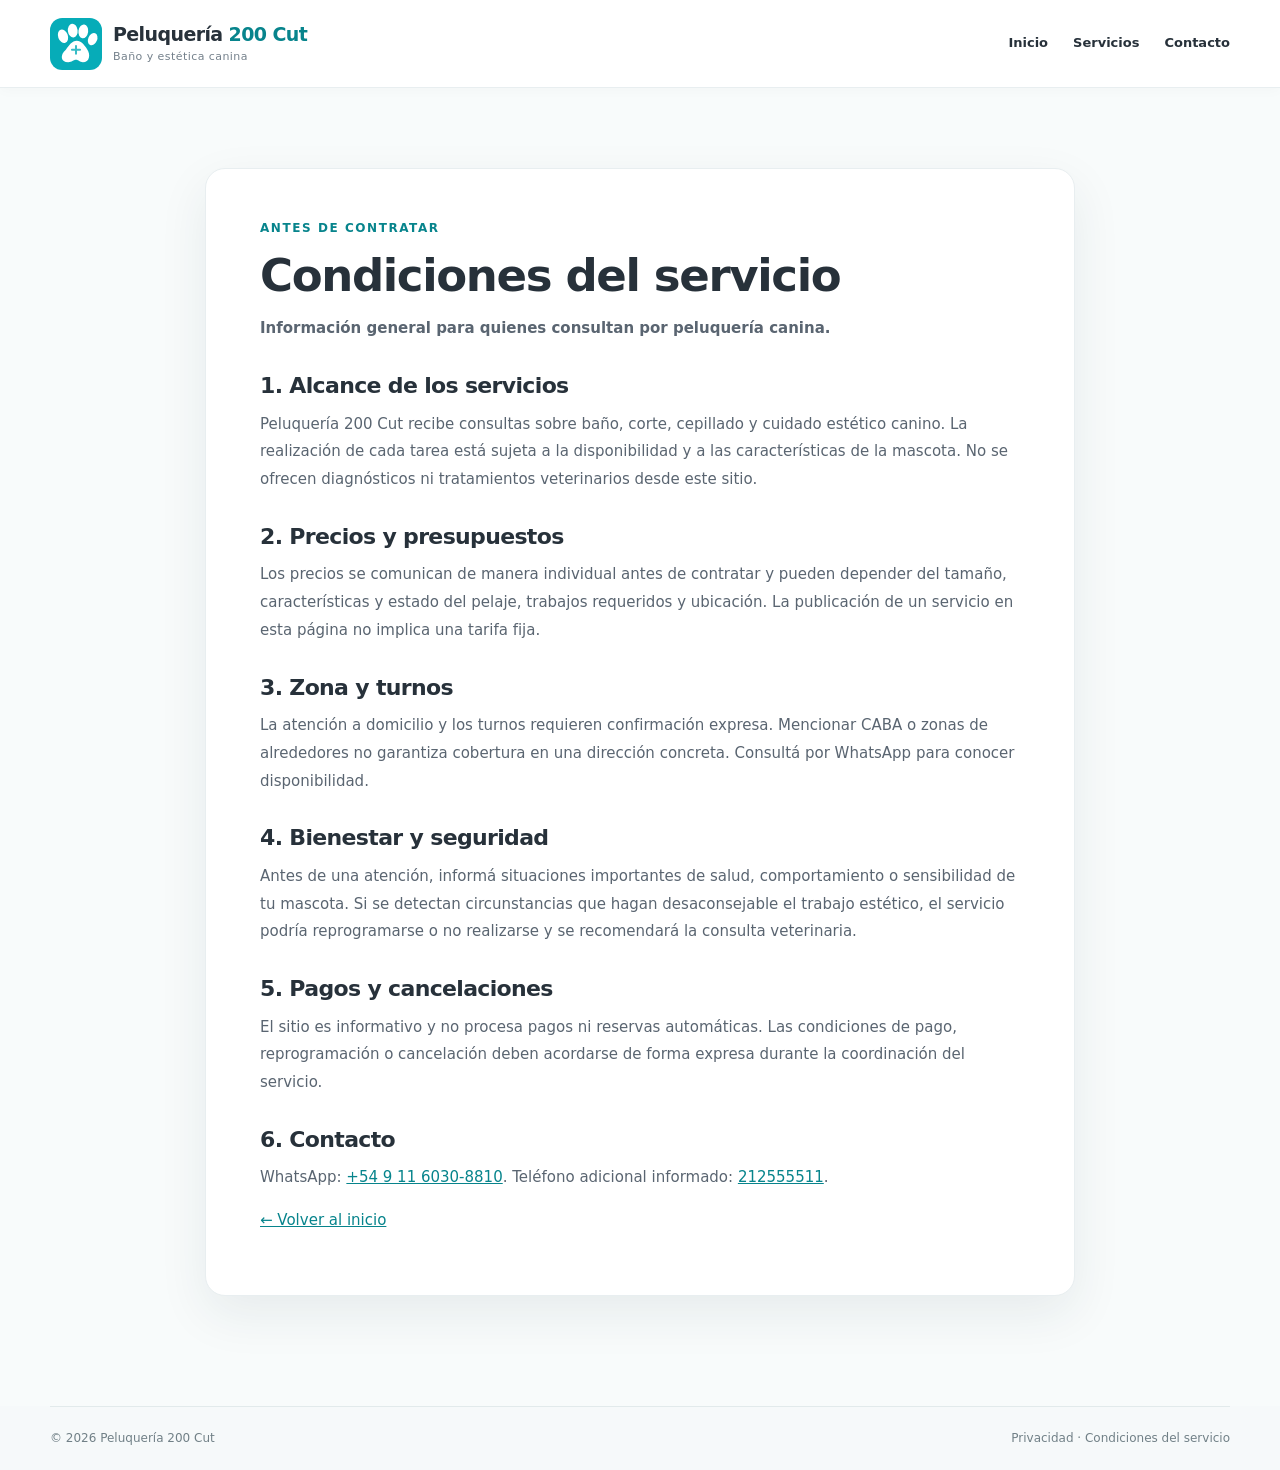
<file: condiciones.html>
<!doctype html>
<html lang="es-AR"><head><meta charset="utf-8"><meta name="viewport" content="width=device-width, initial-scale=1"><meta name="robots" content="index, follow"><meta name="description" content="Condiciones informativas de los servicios de peluquería canina de Peluquería 200 Cut."><link rel="icon" type="image/svg+xml" href="logo.svg"><link rel="stylesheet" href="style.css"><title>Condiciones del servicio | Peluquería 200 Cut</title></head><body>
<header class="site-header"><div class="container header-row"><a class="brand" href="index.html"><img class="brand-mark" src="logo.svg" alt="Logo Peluquería 200 Cut"><span class="brand-copy"><strong>Peluquería <span>200 Cut</span></strong><small>Baño y estética canina</small></span></a><nav class="main-nav" aria-label="Navegación"><a href="index.html">Inicio</a><a href="index.html#servicios">Servicios</a><a href="index.html#contacto">Contacto</a></nav></div></header>
<main class="legal-main"><article class="container legal-card"><span class="kicker">Antes de contratar</span><h1>Condiciones del servicio</h1><p class="legal-lead">Información general para quienes consultan por peluquería canina.</p>
<h2>1. Alcance de los servicios</h2><p>Peluquería 200 Cut recibe consultas sobre baño, corte, cepillado y cuidado estético canino. La realización de cada tarea está sujeta a la disponibilidad y a las características de la mascota. No se ofrecen diagnósticos ni tratamientos veterinarios desde este sitio.</p>
<h2>2. Precios y presupuestos</h2><p>Los precios se comunican de manera individual antes de contratar y pueden depender del tamaño, características y estado del pelaje, trabajos requeridos y ubicación. La publicación de un servicio en esta página no implica una tarifa fija.</p>
<h2>3. Zona y turnos</h2><p>La atención a domicilio y los turnos requieren confirmación expresa. Mencionar CABA o zonas de alrededores no garantiza cobertura en una dirección concreta. Consultá por WhatsApp para conocer disponibilidad.</p>
<h2>4. Bienestar y seguridad</h2><p>Antes de una atención, informá situaciones importantes de salud, comportamiento o sensibilidad de tu mascota. Si se detectan circunstancias que hagan desaconsejable el trabajo estético, el servicio podría reprogramarse o no realizarse y se recomendará la consulta veterinaria.</p>
<h2>5. Pagos y cancelaciones</h2><p>El sitio es informativo y no procesa pagos ni reservas automáticas. Las condiciones de pago, reprogramación o cancelación deben acordarse de forma expresa durante la coordinación del servicio.</p>
<h2>6. Contacto</h2><p>WhatsApp: <a href="https://wa.me/5491160308810" target="_blank" rel="noopener noreferrer">+54 9 11 6030-8810</a>. Teléfono adicional informado: <a href="tel:212555511">212555511</a>.</p><p><a href="index.html">← Volver al inicio</a></p></article></main>
<footer class="site-footer"><div class="container footer-bottom"><span>© 2026 Peluquería 200 Cut</span><span><a href="privacidad.html">Privacidad</a> · <a href="condiciones.html">Condiciones del servicio</a></span></div></footer>
</body></html>
</file>
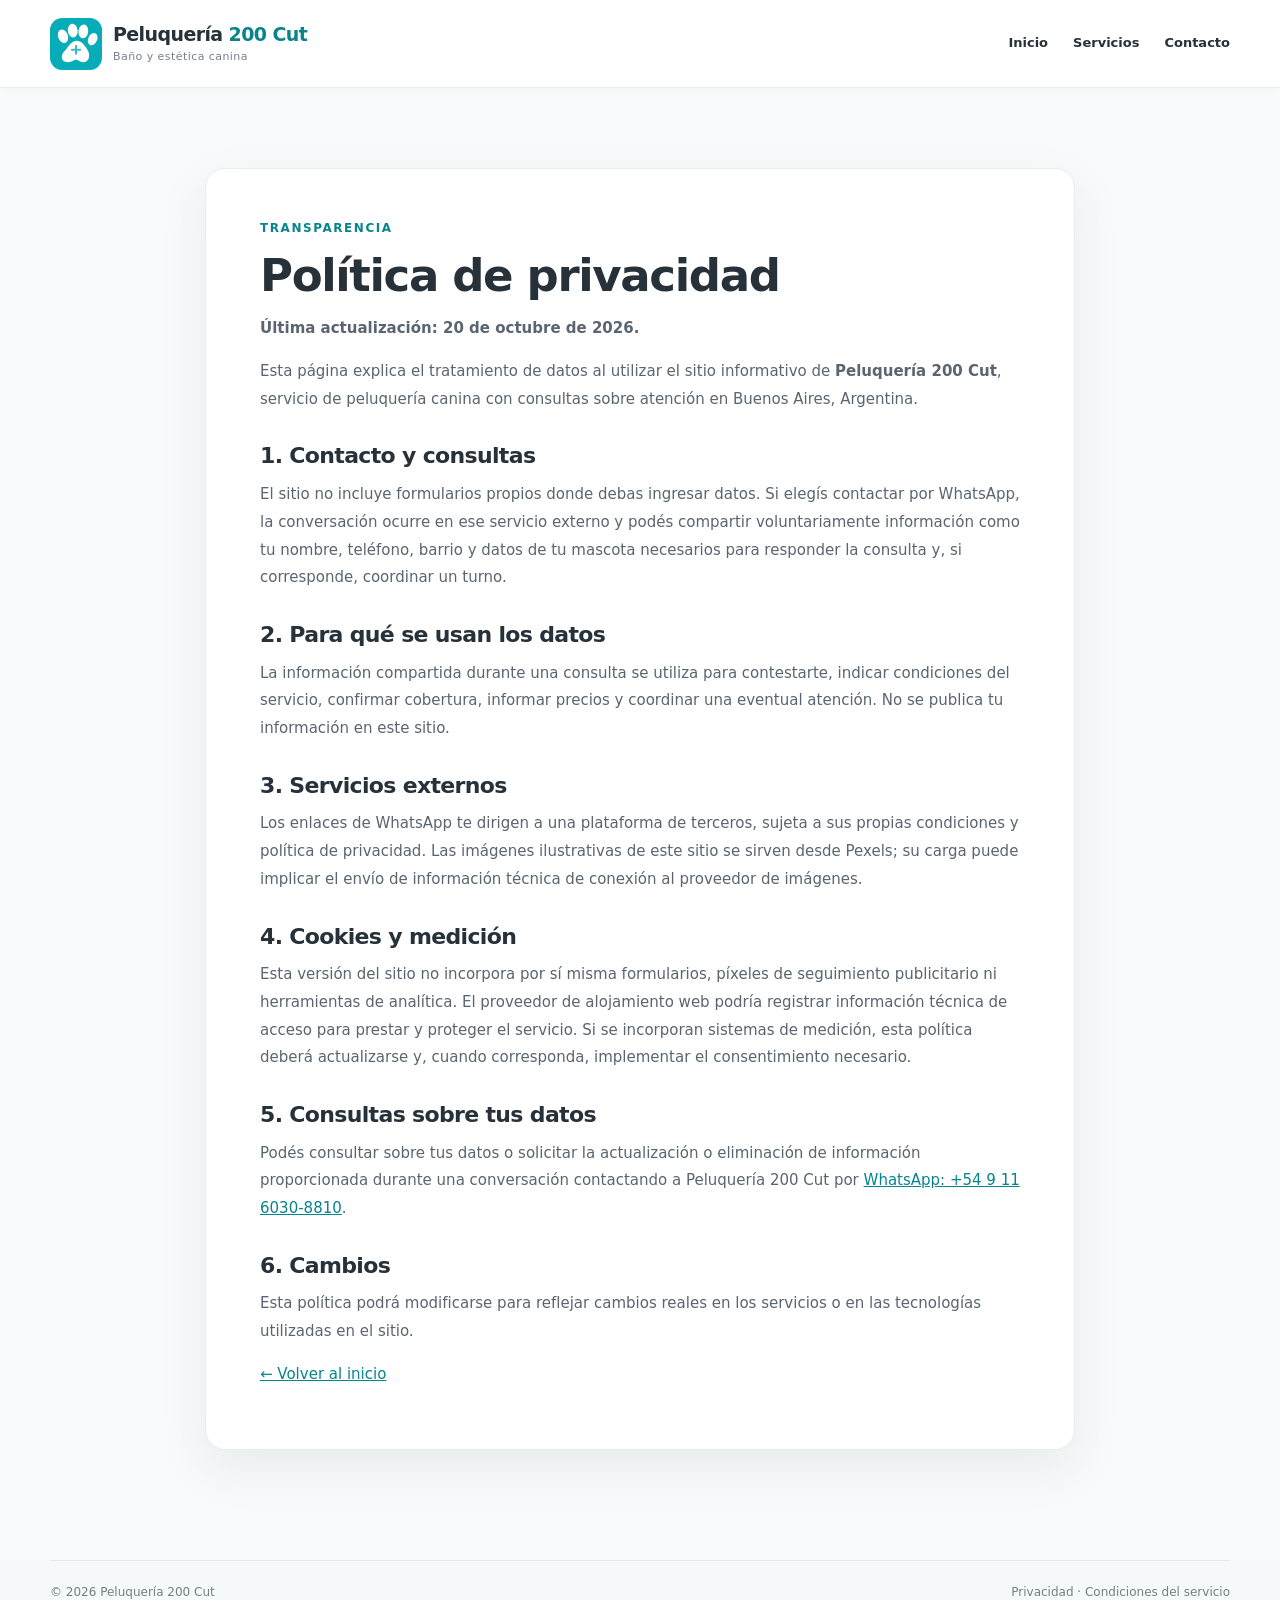
<file: privacidad.html>
<!doctype html>
<html lang="es-AR"><head><meta charset="utf-8"><meta name="viewport" content="width=device-width, initial-scale=1"><meta name="robots" content="index, follow"><meta name="description" content="Información de privacidad del sitio de Peluquería 200 Cut."><link rel="icon" type="image/svg+xml" href="logo.svg"><link rel="stylesheet" href="style.css"><title>Política de privacidad | Peluquería 200 Cut</title></head><body>
<header class="site-header"><div class="container header-row"><a class="brand" href="index.html"><img class="brand-mark" src="logo.svg" alt="Logo Peluquería 200 Cut"><span class="brand-copy"><strong>Peluquería <span>200 Cut</span></strong><small>Baño y estética canina</small></span></a><nav class="main-nav" aria-label="Navegación"><a href="index.html">Inicio</a><a href="index.html#servicios">Servicios</a><a href="index.html#contacto">Contacto</a></nav></div></header>
<main class="legal-main"><article class="container legal-card"><span class="kicker">Transparencia</span><h1>Política de privacidad</h1><p class="legal-lead">Última actualización: 20 de octubre de 2026.</p><p>Esta página explica el tratamiento de datos al utilizar el sitio informativo de <strong>Peluquería 200 Cut</strong>, servicio de peluquería canina con consultas sobre atención en Buenos Aires, Argentina.</p>
<h2>1. Contacto y consultas</h2><p>El sitio no incluye formularios propios donde debas ingresar datos. Si elegís contactar por WhatsApp, la conversación ocurre en ese servicio externo y podés compartir voluntariamente información como tu nombre, teléfono, barrio y datos de tu mascota necesarios para responder la consulta y, si corresponde, coordinar un turno.</p>
<h2>2. Para qué se usan los datos</h2><p>La información compartida durante una consulta se utiliza para contestarte, indicar condiciones del servicio, confirmar cobertura, informar precios y coordinar una eventual atención. No se publica tu información en este sitio.</p>
<h2>3. Servicios externos</h2><p>Los enlaces de WhatsApp te dirigen a una plataforma de terceros, sujeta a sus propias condiciones y política de privacidad. Las imágenes ilustrativas de este sitio se sirven desde Pexels; su carga puede implicar el envío de información técnica de conexión al proveedor de imágenes.</p>
<h2>4. Cookies y medición</h2><p>Esta versión del sitio no incorpora por sí misma formularios, píxeles de seguimiento publicitario ni herramientas de analítica. El proveedor de alojamiento web podría registrar información técnica de acceso para prestar y proteger el servicio. Si se incorporan sistemas de medición, esta política deberá actualizarse y, cuando corresponda, implementar el consentimiento necesario.</p>
<h2>5. Consultas sobre tus datos</h2><p>Podés consultar sobre tus datos o solicitar la actualización o eliminación de información proporcionada durante una conversación contactando a Peluquería 200 Cut por <a href="https://wa.me/5491160308810" target="_blank" rel="noopener noreferrer">WhatsApp: +54 9 11 6030-8810</a>.</p>
<h2>6. Cambios</h2><p>Esta política podrá modificarse para reflejar cambios reales en los servicios o en las tecnologías utilizadas en el sitio.</p><p><a href="index.html">← Volver al inicio</a></p></article></main>
<footer class="site-footer"><div class="container footer-bottom"><span>© 2026 Peluquería 200 Cut</span><span><a href="privacidad.html">Privacidad</a> · <a href="condiciones.html">Condiciones del servicio</a></span></div></footer>
</body></html>
</file>
<file: style.css>
/* Peluquería 200 Cut — sitio adaptable sin dependencias JavaScript */
:root{--teal:#06acb8;--teal-dark:#07848c;--ink:#27313a;--body:#5a6571;--muted:#74808b;--line:#e8eef0;--cloud:#f7fbfb;--sun:#fff0c4;--white:#fff;--shadow:0 18px 50px rgba(22,53,65,.08)}
*,*::before,*::after{box-sizing:border-box}html{scroll-behavior:smooth;scroll-padding-top:100px}body{margin:0;color:var(--ink);background:#fff;font-family:system-ui,-apple-system,BlinkMacSystemFont,"Segoe UI",Arial,sans-serif;line-height:1.6;-webkit-font-smoothing:antialiased}img,svg{display:block;max-width:100%}a{color:inherit;text-decoration:none}a:focus-visible,summary:focus-visible{outline:3px solid #f5ad1d;outline-offset:4px}button{font:inherit}.container{width:min(1180px,calc(100% - 44px));margin:auto}.skip-link{position:absolute;left:-9999px;top:0;padding:12px 18px;background:#fff;z-index:30}.skip-link:focus{left:12px}.site-header{position:sticky;top:0;z-index:15;background:rgba(255,255,255,.98);border-bottom:1px solid var(--line);box-shadow:0 3px 12px rgba(15,40,45,.025)}.header-row{min-height:87px;display:flex;align-items:center;gap:28px}.brand{display:inline-flex;align-items:center;gap:11px;flex-shrink:0}.brand-mark{width:52px;height:52px}.brand-copy{display:flex;flex-direction:column;line-height:1.1}.brand-copy strong{font-size:19px;letter-spacing:-.6px}.brand-copy strong span{color:var(--teal-dark)}.brand-copy small{color:var(--muted);margin-top:6px;font-size:11px;letter-spacing:.04em}.main-nav{display:flex;align-items:center;gap:25px;margin-left:auto}.main-nav a{font-weight:650;font-size:13px;white-space:nowrap;transition:color .2s}.main-nav a:hover,.footer-grid a:hover{color:var(--teal-dark)}.btn{min-height:52px;padding:14px 25px;display:inline-flex;align-items:center;justify-content:center;gap:10px;border-radius:13px;font-size:14px;font-weight:750;white-space:nowrap;transition:transform .2s,background .2s,box-shadow .2s}.btn:hover{transform:translateY(-2px)}.btn-small{min-height:43px;padding:11px 17px;font-size:12px;border-radius:10px;background:var(--teal);color:#fff}.btn-primary{color:#fff;background:var(--teal);box-shadow:0 10px 22px rgba(6,172,184,.18)}.btn-primary:hover,.btn-small:hover{background:var(--teal-dark)}.btn-outline{background:#fff;border:1px solid #dce8e9;color:var(--ink)}.btn-outline:hover{border-color:var(--teal)}.btn svg{width:20px;height:20px;fill:none;stroke:currentColor;stroke-width:1.7;stroke-linecap:round;stroke-linejoin:round}
.hero{background:linear-gradient(122deg,#f9fdfd 0%,#f5fbfb 55%,#ecf9f8 100%);overflow:hidden}.hero-grid{min-height:630px;display:grid;grid-template-columns:1.05fr .95fr;align-items:center;gap:62px;padding-top:72px;padding-bottom:72px}.eyebrow{display:inline-flex;align-items:center;gap:9px;padding:9px 14px;border:1px solid #d6eeee;background:#fff;border-radius:100px;color:var(--teal-dark);font-weight:750;font-size:12px;letter-spacing:.025em}.eyebrow-dot{width:7px;height:7px;border-radius:50%;background:var(--teal)}h1,h2,h3,p{margin-top:0}h1,h2,h3{line-height:1.16;letter-spacing:-.03em}h1{font-size:clamp(40px,5vw,67px);line-height:1.09;margin:22px 0 23px;font-weight:840}h1 em{font-style:normal;color:var(--teal-dark)}.hero-copy>p{font-size:17px;color:var(--body);max-width:570px;line-height:1.9}.hero-actions{display:flex;flex-wrap:wrap;gap:12px;margin-top:29px}.hero-notes{display:flex;gap:13px 18px;flex-wrap:wrap;color:#516169;font-size:12px;margin-top:30px}.hero-notes span{white-space:nowrap}.hero-visual{position:relative;min-width:0}.hero-visual::before{content:"";position:absolute;inset:-18px -18px 18px 18px;background:var(--sun);border-radius:39% 45% 20% 35% / 35% 30% 35% 30%;transform:rotate(6deg)}.hero-photo{position:relative;width:100%;height:510px;object-fit:cover;object-position:48% 50%;border-radius:32px;box-shadow:var(--shadow);background:#e0eeee}.hero-floating{position:absolute;bottom:25px;left:-35px;display:flex;align-items:center;gap:13px;padding:15px 18px;background:#fff;border-radius:14px;box-shadow:0 15px 38px rgba(24,45,61,.16)}.hero-floating strong,.hero-floating small{display:block}.hero-floating strong{font-size:14px}.hero-floating small{font-size:11px;color:var(--muted);margin-top:2px}.floating-icon{display:grid;place-items:center;width:40px;height:40px;background:#fff0ce;color:#b77b0b;border-radius:11px;font-size:24px}
.section{padding:94px 0}.section-white{background:#fff}.section-heading{margin:0 0 43px}.centered{text-align:center}.kicker{display:inline-block;text-transform:uppercase;color:var(--teal-dark);letter-spacing:.13em;font-size:12px;font-weight:850;margin-bottom:13px}.section-heading h2,.feature-copy h2,.area-grid h2,.faq-intro h2{font-size:clamp(31px,3.7vw,44px);margin-bottom:16px}.section-heading p{max-width:690px;margin:0 auto;color:var(--body);font-size:16px}.service-grid{display:grid;grid-template-columns:repeat(4,minmax(0,1fr));gap:18px}.service-card{background:#fff;border:1px solid #e4eded;border-radius:18px;box-shadow:0 10px 32px rgba(12,45,51,.045);padding:29px 24px;transition:transform .2s,box-shadow .2s}.service-card:hover{transform:translateY(-4px);box-shadow:var(--shadow)}.service-icon{height:58px;width:58px;border-radius:16px;display:grid;place-items:center;background:#e8faf9;color:var(--teal-dark);font-size:33px;font-weight:650;line-height:1;margin-bottom:23px}.service-card h3{font-size:20px;margin-bottom:11px}.service-card p{font-size:14px;color:var(--body);line-height:1.8;margin:0}.section-cta{margin-top:34px;border-radius:14px;background:#f6fbfb;display:flex;align-items:center;justify-content:space-between;gap:20px;padding:23px 26px}.section-cta p{margin:0;font-size:14px;color:#48575c}.section-cta a{font-weight:800;color:var(--teal-dark);font-size:14px;white-space:nowrap}
.feature-section{background:var(--cloud)}.feature-grid{display:grid;grid-template-columns:.95fr 1.05fr;align-items:center;gap:80px}.feature-image{min-width:0}.feature-image img{height:610px;width:100%;object-fit:cover;object-position:50% 50%;border-radius:25px;background:#dde9eb;box-shadow:var(--shadow)}.feature-copy>p{font-size:16px;color:var(--body);line-height:1.85;margin-bottom:28px}.value-item{display:flex;gap:15px;margin-bottom:19px}.value-icon{display:grid;place-items:center;background:#fff;border:1px solid #d3eaeb;border-radius:12px;color:var(--teal-dark);font-size:14px;font-weight:850;min-width:46px;height:46px}.value-item h3{font-size:17px;margin:0 0 6px}.value-item p{font-size:14px;color:var(--body);margin:0;line-height:1.7}.feature-copy .btn{margin-top:14px}.care-grid{display:grid;grid-template-columns:repeat(3,minmax(0,1fr));gap:22px}.care-card{border:1px solid var(--line);border-radius:18px;overflow:hidden;background:#fff;box-shadow:0 8px 30px rgba(20,40,50,.045)}.care-card>img{width:100%;height:234px;object-fit:cover;object-position:center;background:#f2f6f6}.care-content{padding:23px}.care-content h3{font-size:21px;margin-bottom:9px}.care-content p{font-size:14px;color:var(--body);margin:0;line-height:1.75}.image-note{font-size:12px;color:var(--muted);margin:22px 0 0;text-align:center}
.area-section{background:#fff6dc}.area-grid{display:grid;grid-template-columns:1.15fr .85fr;gap:65px;align-items:center}.area-grid>div>p{font-size:16px;color:#5e5a52;line-height:1.85;max-width:600px}.zone-pills{display:flex;gap:9px;flex-wrap:wrap;margin:28px 0 16px}.zone-pills span{padding:9px 14px;font-size:13px;font-weight:700;border:1px solid #e5d8ad;border-radius:100px;background:rgba(255,255,255,.7)}.area-grid small{color:#7a7260;line-height:1.6}.area-panel{padding:36px;background:#fff;border-radius:23px;box-shadow:0 16px 50px rgba(130,99,36,.08)}.area-panel-icon{width:60px;height:60px;border-radius:15px;background:#e6f9f8;color:var(--teal-dark);display:grid;place-items:center;font-size:39px;margin-bottom:24px}.area-panel h3{font-size:24px;margin-bottom:11px}.area-panel p{font-size:15px;color:var(--body);margin-bottom:25px}.faq-grid{display:grid;grid-template-columns:.75fr 1.25fr;gap:75px}.faq-intro p{font-size:16px;color:var(--body)}.faq-intro>a{color:var(--teal-dark);font-weight:800;font-size:14px}.faq-list{display:grid;gap:12px}.faq-list details{border:1px solid #dfebec;border-radius:13px;background:#fff;overflow:hidden}.faq-list summary{list-style:none;cursor:pointer;padding:21px 45px 21px 22px;font-weight:750;font-size:15px;position:relative}.faq-list summary::-webkit-details-marker{display:none}.faq-list summary::after{content:"+";font-weight:400;font-size:25px;position:absolute;right:21px;top:13px;color:var(--teal-dark)}.faq-list details[open] summary::after{content:"−"}.faq-list details[open] summary{color:var(--teal-dark)}.faq-list details p{padding:0 22px 22px;color:var(--body);font-size:14px;line-height:1.8;margin:0}
.contact-band{padding:55px 0;background:var(--teal-dark);color:#fff}.contact-inner{display:flex;align-items:center;justify-content:space-between;gap:30px}.contact-kicker{text-transform:uppercase;font-size:12px;font-weight:800;letter-spacing:.14em;color:#d9ffff}.contact-inner h2{font-size:clamp(30px,3.5vw,42px);margin:9px 0}.contact-inner p{margin:0;color:#e8ffff}.btn-light{background:#fff;color:var(--teal-dark)}.btn-light:hover{background:#e8ffff}.site-footer{background:#f6f9fa}.footer-grid{display:grid;grid-template-columns:1.4fr .75fr 1fr 1fr;gap:35px;padding:65px 0}.footer-grid h3{font-size:15px;margin:4px 0 19px}.footer-grid p{font-size:13px;color:#61707a;line-height:1.75}.footer-grid a:not(.brand){font-size:13px;color:#56636b;display:block;margin:0 0 10px;overflow-wrap:anywhere}.footer-grid p a:not(.brand){display:inline}.footer-brand>p{margin-top:19px;max-width:260px}.footer-bottom{border-top:1px solid #e2eaeb;padding:22px 0;display:flex;justify-content:space-between;gap:12px;color:#718087;font-size:12px}.whatsapp-fixed{position:fixed;bottom:22px;right:22px;z-index:20;width:58px;height:58px;border-radius:50%;background:#20c464;color:#fff;display:grid;place-items:center;box-shadow:0 9px 28px rgba(21,125,66,.26);border:3px solid #fff;transition:transform .2s}.whatsapp-fixed:hover{transform:scale(1.07)}.whatsapp-fixed svg{width:34px;height:34px}
/* Páginas informativas */.legal-main{background:#f8fbfb;padding:80px 0 110px;min-height:66vh}.legal-card{max-width:870px;margin:0 auto;background:#fff;border:1px solid var(--line);border-radius:20px;padding:45px 54px;box-shadow:var(--shadow)}.legal-card h1{font-size:clamp(31px,4vw,45px);margin:0 0 15px}.legal-card h2{font-size:22px;margin:30px 0 12px}.legal-card p,.legal-card li{font-size:15px;color:var(--body);line-height:1.85}.legal-card a{color:var(--teal-dark);text-decoration:underline}.legal-lead{font-weight:600}.legal-card ul{padding-left:22px}
@media(max-width:1080px){.header-row{gap:17px}.main-nav{gap:15px}.hero-grid{gap:33px}.service-grid{grid-template-columns:repeat(2,minmax(0,1fr))}.feature-grid{gap:42px}.footer-grid{grid-template-columns:repeat(2,minmax(0,1fr))}.hero-photo{height:490px}}
@media(max-width:760px){html{scroll-padding-top:135px}.container{width:min(100% - 32px,620px)}.header-row{min-height:auto;padding:13px 0 11px;flex-wrap:wrap;gap:11px}.brand-mark{width:43px;height:43px}.brand-copy strong{font-size:17px}.brand-copy small{font-size:10px}.main-nav{order:3;width:100%;margin:0;padding:5px 0 0;display:flex;gap:16px;overflow:auto;white-space:nowrap;scrollbar-width:none}.main-nav::-webkit-scrollbar{display:none}.main-nav a{font-size:12px;padding-bottom:2px}.header-action{margin-left:auto;padding:9px 11px;min-height:39px;font-size:11px}.hero-grid{grid-template-columns:1fr;padding:50px 0 60px;gap:43px}.hero-copy{text-align:left}.hero-copy>p{font-size:16px}.hero-visual{width:min(520px,93%);margin:auto}.hero-photo{height:430px}.hero-floating{left:-11px;bottom:-17px}.section{padding:70px 0}.section-heading{margin-bottom:32px}.service-grid,.feature-grid,.area-grid,.faq-grid{grid-template-columns:1fr}.feature-grid{gap:35px}.feature-image img{height:395px}.care-grid{grid-template-columns:1fr;max-width:540px;margin:auto}.care-card>img{height:250px}.area-grid{gap:30px}.faq-grid{gap:22px}.contact-inner{flex-direction:column;align-items:flex-start}.footer-grid{padding:49px 0;gap:26px}.footer-bottom{flex-direction:column}.legal-main{padding:40px 0 60px}.legal-card{padding:28px 22px}}
@media(max-width:470px){.header-action{font-size:0;min-height:39px}.header-action span{font-size:19px}.hero h1{font-size:40px}.hero-actions{flex-direction:column}.hero-actions .btn{width:100%}.hero-notes{flex-direction:column;gap:9px}.hero-photo{height:330px}.hero-floating{padding:10px 12px}.section-heading h2,.feature-copy h2,.area-grid h2,.faq-intro h2{font-size:32px}.service-grid{grid-template-columns:1fr}.service-card{padding:25px}.section-cta{align-items:flex-start;flex-direction:column}.area-panel{padding:25px}.footer-grid{grid-template-columns:1fr}.footer-grid .brand{margin-bottom:6px}.whatsapp-fixed{width:54px;height:54px;bottom:14px;right:14px}}
@media(prefers-reduced-motion:reduce){html{scroll-behavior:auto}*,*:before,*:after{transition:none!important;animation:none!important}}
</file>
